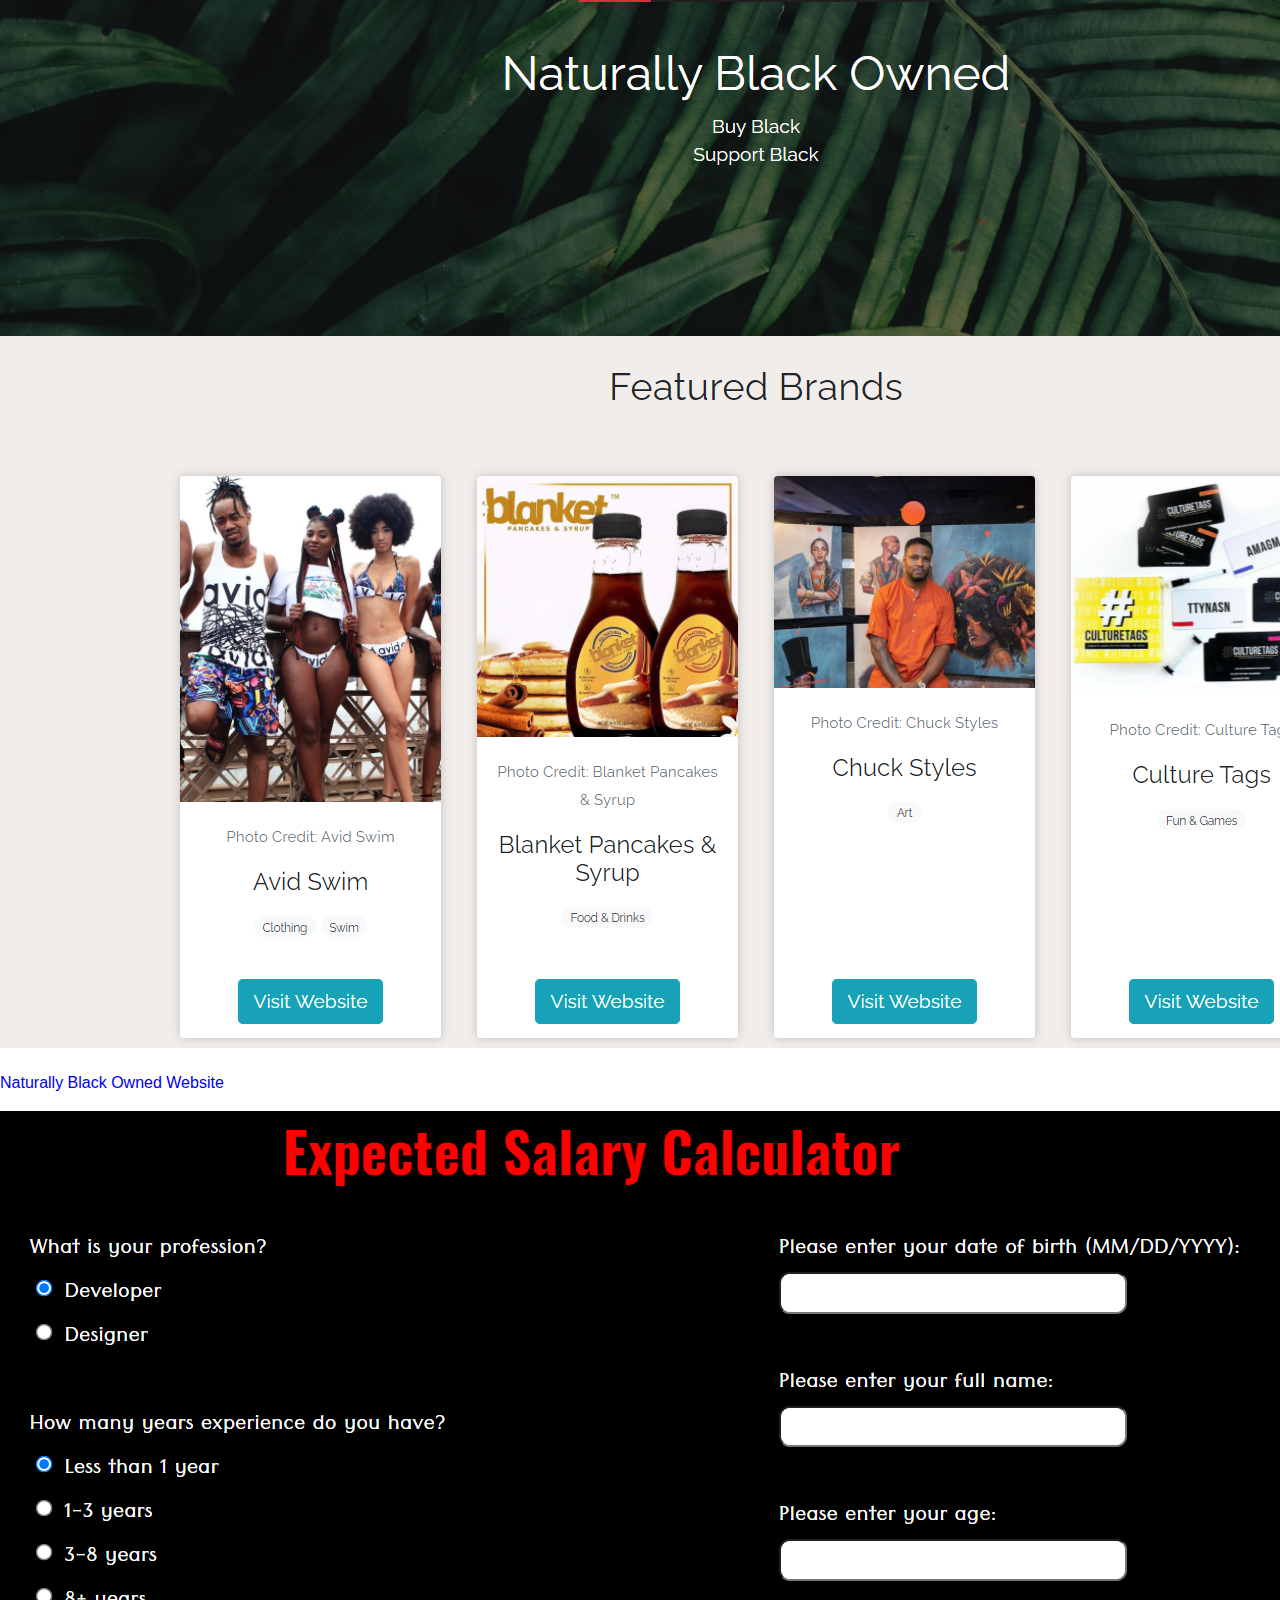
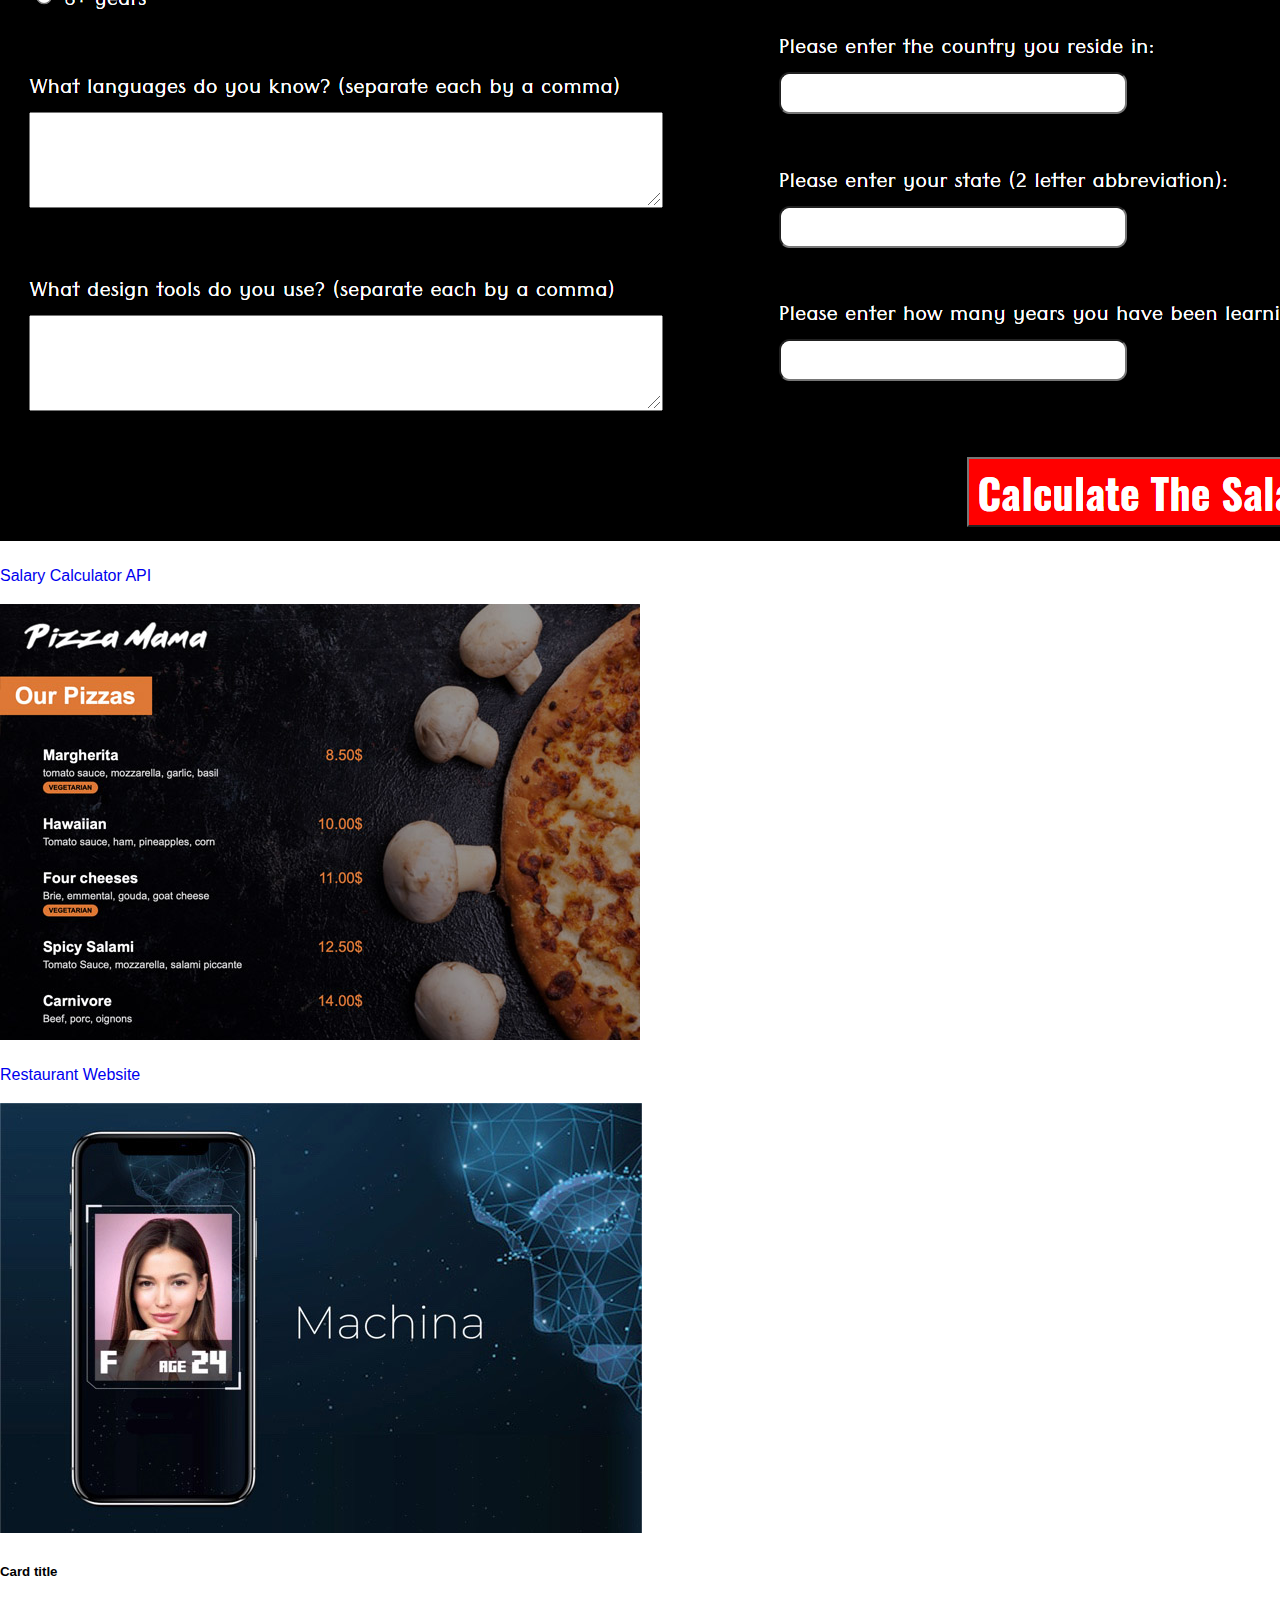
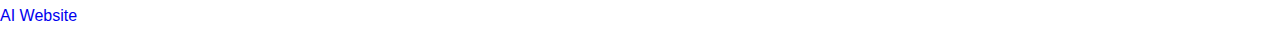
<file: bt-test.html>
<!DOCTYPE html>
<html lang="en">
<head>
    <meta charset="UTF-8">
    <meta http-equiv="X-UA-Compatible" content="IE=edge">
    <meta name="viewport" content="width=device-width, initial-scale=1.0">
    <link
			href="https://cdn.jsdelivr.net/npm/bootstrap@5.1.3/dist/css/bootstrap.min.css"
			rel="stylesheet"
			integrity="sha384-1BmE4kWBq78iYhFldvKuhfTAU6auU8tT94WrHftjDbrCEXSU1oBoqyl2QvZ6jIW3"
			crossorigin="anonymous"
		/>
        <link rel="stylesheet" href="style.css" />
    <title>Document</title>
</head>
<body>

    <div class="row row-cols-1 row-cols-sm-2 w-75 g-10 mx-auto text-center">
        <div class="col ">
            
          <div class="card border-0 ">
            <img src="NaturallyBlackOwnedImage.png" class="card-img-top ratio ratio-4x3" alt="Naturally Black Owned Website Image">
            <div class="card-body">
              
              <p class="card-text">
                  <a href="portfolio-black-owned-website.html">
                Naturally Black Owned Website
            </a></p>
            </div>
          </div>
        </div>
        <div class="col">
          <div class="card border-0">
            <img src="Salary Calculator API.png" class="card-img-top mx-auto ratio ratio-4x3" alt="Salary Calculator API Image">
            <div class="card-body">
              
              <p class="card-text"><a
                style="text-align: center"
                href="portfolio-salary-api.html">
                Salary Calculator API
            </a></p>
            </div>
          </div>
        </div>
        <div class="col">
          <div class="card border-0">
            <img src="project1small.jpg" class="card-img-top mx-auto ratio ratio-4x3" alt="Restaurant Website Image">
            <div class="card-body">
             
              <p class="card-text"><a href="portfolio-restaurant-website.html">
                Restaurant Website
            </a></p>
            </div>
          </div>
        </div>
        <div class="col">
          <div class="card border-0">
            <img src="project2small.jpg" class="card-img-top mx-autoratio ratio-4x3" alt="AI Website">
            <div class="card-body">
              <h5 class="card-title">Card title</h5>
              <p class="card-text"><a href="#">AI Website</a></p>
            </div>
          </div>
        </div>
      </div>


      <script
      src="https://cdn.jsdelivr.net/npm/bootstrap@5.1.3/dist/js/bootstrap.bundle.min.js"
      integrity="sha384-ka7Sk0Gln4gmtz2MlQnikT1wXgYsOg+OMhuP+IlRH9sENBO0LRn5q+8nbTov4+1p"
      crossorigin="anonymous"
  ></script>
</body>
</html>
</file>
<file: style.css>
/* Declare CSS variables
This allows properties to only need to be changed in 1 place */
:root {
	--colorRose: #d89584;
	--colorGray: #f4f4f4;
}

::-webkit-scrollbar-track {
	box-shadow: inset 0 0 6px #f4f4f400;
	-webkit-box-shadow: inset 0 0 6px #f4f4f400;
	border-radius: 10px;
	background-color: #f4f4f400;
}

::-webkit-scrollbar {
	width: 5px;
	background-color: #f4f4f400;
}

::-webkit-scrollbar-thumb {
	border-radius: 10px;
	background-color: var(--colorRose);
	/* background-image: -webkit-linear-gradient(90deg,
											  transparent,
											  rgba(0, 0, 0, 0.4) 50%,
											  transparent,
											  transparent) */
}

body {
	margin: 0;
	font-family: Calibri, Helvetica, Verdana, sans-serif;
	line-height: 1.5;
}

#contact-iframe {
	width: 100%;
	/* height: 300px; */
	border: none;
	box-shadow: 1px 1px 10px 1px;
}

div.cover {
	background: url(cover_overlay.png) no-repeat center/100% 100%,
		url(cover.jpg) no-repeat center/cover;
	height: 360px;
}

h1 {
	color: white;
	text-align: center;
	font-size: 42px;
	margin-top: 8px;
	margin-bottom: 0;
}

div.cover p {
	color: lightgray;
	text-align: center;
}

img.cover-profile {
	border-radius: 50%;
	width: 100px;
	height: 100px;
	position: relative;
	left: 50%;
	margin-left: -50px;
	margin-top: 50px;
}

div.cover-contact {
	position: absolute;
	top: 20px;
	left: 10px;
	border-left: 4px solid var(--colorRose);
	padding-left: 8px;
}

div.cover-contact a {
	display: block;
	margin-top: 0px;
	color: white;
	font-size: 14px;
}

div.cover-contact a:first-child {
	margin-bottom: 15px;
}

div.cover-button {
	text-align: center;
	position: relative;
}

div.cover-button a {
	color: var(--colorRose);
	border: 3px solid var(--colorRose);
	padding: 8px 15px;
	margin-top: 18px;
	display: inline-block;
}

div.cover-button a:hover {
	background-color: #d895841f;
	color: white;
	border: 3px solid white;
}

div.cover-contact a:hover,
a:active {
	color: var(--colorRose);
}

a:link {
	text-decoration: none;
}

div.section {
	padding: 30px 40px 30px 40px;
}

div.gray-section-1 {
	background: url(triangle2white.svg) no-repeat center bottom -1px/100%;
	background-color: var(--colorGray);
	padding-bottom: 70px;
}

div.gray-section-1 p {
	text-align: center;
	font-size: 22px;
	color: #656565;
	max-width: 380px;
	margin: auto;
	padding-top: 20px;
}

div.gray-bar {
	width: 150px;
	position: relative;
	border-top: 1px solid #979797;
	margin: 0 auto;
}

h2 {
	text-align: center;
	font-size: 34px;
	margin-top: 0;
}

div.about-me-section {
	display: grid;
	grid-template-columns: auto auto auto;
	grid-gap: 10px;
}

div.about-me-desc {
	margin-top: 0px;
	height: 100%;
	padding-left: 8px;
	display: inline-block;
}

div.about-links {
	text-align: center;
}

div.white-section {
	height: 100%;
}

div.about-me-desc p {
	margin-top: 0px;
	overflow: auto;
	padding-left: 8px;
}

div.text-with-border {
	border-left: 4px solid var(--colorRose);
	height: 50px;
}

.card > a > img {
	max-height: 21vw;
	object-fit: cover;
}

.card:hover > a > img {
	opacity: 0.8;
	transition: opacity 0.5s ease-out, transform 0.5s;
	transform: scale(1.1, 1.1);
	box-shadow: 1px 2px 10px rgba(0, 0, 0, 0.5);
}

div.gray-section-2 {
	background: url(triangle1white.svg) no-repeat center top/100%;
	background-color: var(--colorGray);
	padding-top: 100px;
}

.portfolio-section {
	grid-column-start: 1;
	grid-column-end: 4;
}

div.vertical-bar {
	align-self: center;
	border-left: 4px solid var(--colorRose);
	height: 50px;
	margin-right: 0px;
}

div.white-section2 {
	height: 100%;
	padding: 50px 80px 50px 80px;
}

.get-in-touch-frame {
	display: grid;
	grid-template-columns: 1fr 0.1fr 2fr 1fr;
	grid-gap: 5px;
	grid-template-areas:
		"pic header header ."
		"pic vbar p .";
	background-color: white;
}

.frame-pic {
	grid-area: pic;
	display: flex;
	align-items: center;
	justify-content: center;
}

.frame-profile-pic {
	border-radius: 50%;
	width: 100px;
	height: 100px;
}

.get-in-touch-title {
	grid-area: header;
}

.get-in-touch-title h3 {
	margin-left: 0;
	margin-bottom: 9px;
}

.frame-vertical-bar {
	grid-area: vbar;
	/* display:flex; */
	/* align-items:center;
    justify-content: center; */
	border-left: 4px solid var(--colorRose);
	height: 50px;
	margin-right: 0px;
}

.get-in-touch-p {
	grid-area: p;
}

.get-in-touch-p p {
	margin: 0 0 1em 0;
	font-size: 0.8em;
	/* max-width:250px; */
}

span.small {
	font-size: x-small;
	color: gray;
  }


/* PORTFOLIO PAGES */

.icon {
	font-size: 40px;
}

div.portfolio-header-grid {
	background: url(header.jpg) no-repeat center top/cover;
	display: grid;
	grid-template-columns: 0.05fr 5fr 2fr;
	grid-template-areas: "portvertbar portname portbutton";
}

div.portfolio-vertical-bar {
	grid-area: portvertbar;
	border-left: 4px solid var(--colorRose);
	height: 30px;
	margin-left: 15px;
	align-self: center;
}

div.portfolio-header-name {
	color: white;
	grid-area: portname;
	align-self: center;
}

div.portfolio-header-name h3 {
	margin-left: 8px;
}

div.portfolio-header-button {
	text-align: center;
	position: relative;
	grid-area: portbutton;
	justify-items: end;
	align-self: center;
}

div.portfolio-header-button a {
	color: var(--colorRose);
	border: 3px solid var(--colorRose);
	padding: 1px 10px;
	display: inline-block;
}

div.portfolio-header-button a:hover {
	background-color: #d895841f;
	color: white;
	border: 3px solid white;
}

div.portfolio-gray-section {
	background: url(triangle2white.svg) no-repeat center bottom/100%;
	background-color: var(--colorGray);
	padding-bottom: 70px;
	display: grid;
	grid-template-columns: 0.01fr 1fr;
	grid-template-areas:
		"portBack portBar"
		". portTitle";
}

div.portfolio-back-link {
	grid-area: portBack;
}

div.portfolio-back-link a {
	color: var(--colorRose);
	text-decoration: underline;
	font-size: 0.8em;
}

div.portfolio-gray-bar {
	width: 150px;
	position: relative;
	border-top: 1px solid #979797;
	margin: 0 auto;
	grid-area: portBar;
	align-self: end;
}

.portfolio-title-section {
	grid-area: portTitle;
}

div.portfolio-gray-section h2 {
	text-align: center;
	font-weight: normal;
	font-size: 22px;
	color: #656565;
	max-width: 380px;
	margin: auto;
	/* padding-top: 0; */
}

div.portfolio-gray-section h1 {
	text-align: center;
	color: black;
	max-width: 380px;
	margin: auto;
	/* grid-area: portAbout; */
	align-items: center;
}

div.portfolio-white-section {
	display: grid;
	grid-template-columns: 0.01fr 4fr 0.5fr;
	grid-template-areas:
		"portWSecVBar portAbout ."
		". portProjPic ."
		". portProjLink .";
	height: 100%;
	padding-top: 30px;
	margin-left: 50px;
}

div.portfolio-about-vertical-bar {
	grid-area: portWSecVBar;
	border-left: 4px solid var(--colorRose);
	height: 30px;
	margin: 15px;
}

div.portfolio-about-section {
	grid-area: portAbout;
}

div.portfolio-about-section p {
	font-size: 20px;
	margin-top: 10px;
}

div.portfolio-project-pic {
	grid-area: portProjPic;
	justify-self: center;
}

div.portfolio-project-pic img {
	width: 60vw;
	/* justify-items: center; */
}

div.portfolio-project-link {
	grid-area: portProjLink;
	justify-self: center;
	margin-top: 10px;
	/* color: var(--colorRose); */
	text-align: center;
}

div.portfolio-project-link > p {
	visibility: hidden;
}

div.portfolio-project-link a {
	color: var(--colorRose);
}

i {
	padding-right: 7px;
}

.python-button {
	background-color: rgb(255, 212, 59, 0.637);
	border: 2px solid rgba(255, 213, 59, 0.637);
	border-radius: 10%;
	color: rgba(0, 0, 0, 0.5);
	/* font-weight: bold;
    font-family: Calibri; */
}

#resume-iframe {
	height: 700px;
	width: 100%;
}

.fab, .fa{
	color: var(--colorRose);
}


@media only screen and (max-width: 767px) {
	/* For mobile phones: */
	img.cover-profile {
		border-radius: 50%;
		width: 80px;
		height: 80px;
		margin-left: -50px;
		margin-top: 75px;
	}

	h1 {
		font-size: 38px;
		margin-top: 6px;
	}

	div.cover p {
		font-size: 14px;
		margin: 8px;
	}

	div.section {
		padding: 30px 20px 30px 20px;
	}

	div.gray-section-1 {
		padding-bottom: 30px;
	}

	h2 {
		font-size: 28px;
		padding: 10px;
	}

	div.white-section2 {
		height: 100%;
		padding: 30px 40px 30px 40px;
	}

	.get-in-touch-frame {
		margin: 0 0;
		padding: 0 0;
	}

	.get-in-touch-title {
		grid-column: 2 / span 3;
	}

	.get-in-touch-p {
		grid-column: 3 / span 2;
	}

	div.portfolio-header-button {
		padding: 10px;
	}

	div.portfolio-header-button a {
		border: 2px solid var(--colorRose);
		padding: 1px 5px;
		font-size: 0.8em;
	}

	div.portfolio-header-button a:hover {
		border: 2px solid white;
	}

	div.portfolio-project-link > p {
		color: gray;
		visibility: visible;
	}
}

@media only screen and (max-width: 579px) {
	/* For mobile phones: */

	div.cover-button a {
		border: 2px solid var(--colorRose);
		padding: 5px 10px;
		margin-top: 5px;
	}

	div.cover-button a:hover {
		border: 2px solid white;
	}

	div.section {
		padding-top: 8px;
	}

	img.cover-profile {
		border-radius: 50%;
		width: 90px;
		height: 90px;
		margin-left: -50px;
		margin-top: 75px;
	}

	.card > a > img {
		object-fit: contain;
		max-height: 60%;
	}

	div.about-me-section {
		grid-template-columns: auto;
	}
	div.about-me-desc {
		padding-left: 0;
	}

	#contact-iframe {
		height: 200px;
		box-shadow: none;
	}

	.frame-profile-pic {
		border-radius: 50%;
		width: 70px;
		height: 70px;
	}

	.get-in-touch-title h3 {
		margin-bottom: 5px;
	}

	div.portfolio-header-name h3 {
		font-size: 1em;
	}

	div.portfolio-header-button {
		padding: 5px;
	}

	div.portfolio-header-button a {
		border: 1px solid var(--colorRose);
		padding: 1px 5px;
		font-size: 0.7em;
	}

	div.portfolio-header-button a:hover {
		border: 1px solid white;
	}

	div.portfolio-white-section {
		padding-top: 10px;
		margin-left: 10px;
		grid-template-columns: 0.01fr 4fr 0.1fr;
	}

	div.white-section {
		padding-top: 0;
	}

	div.portfolio-about-vertical-bar {
		margin: 10px;
	}

	div.portfolio-about-section p {
		font-size: 16px;
	}

	div.portfolio-project-pic {
		grid-column: 1 / span 3;
	}
}
</file>
